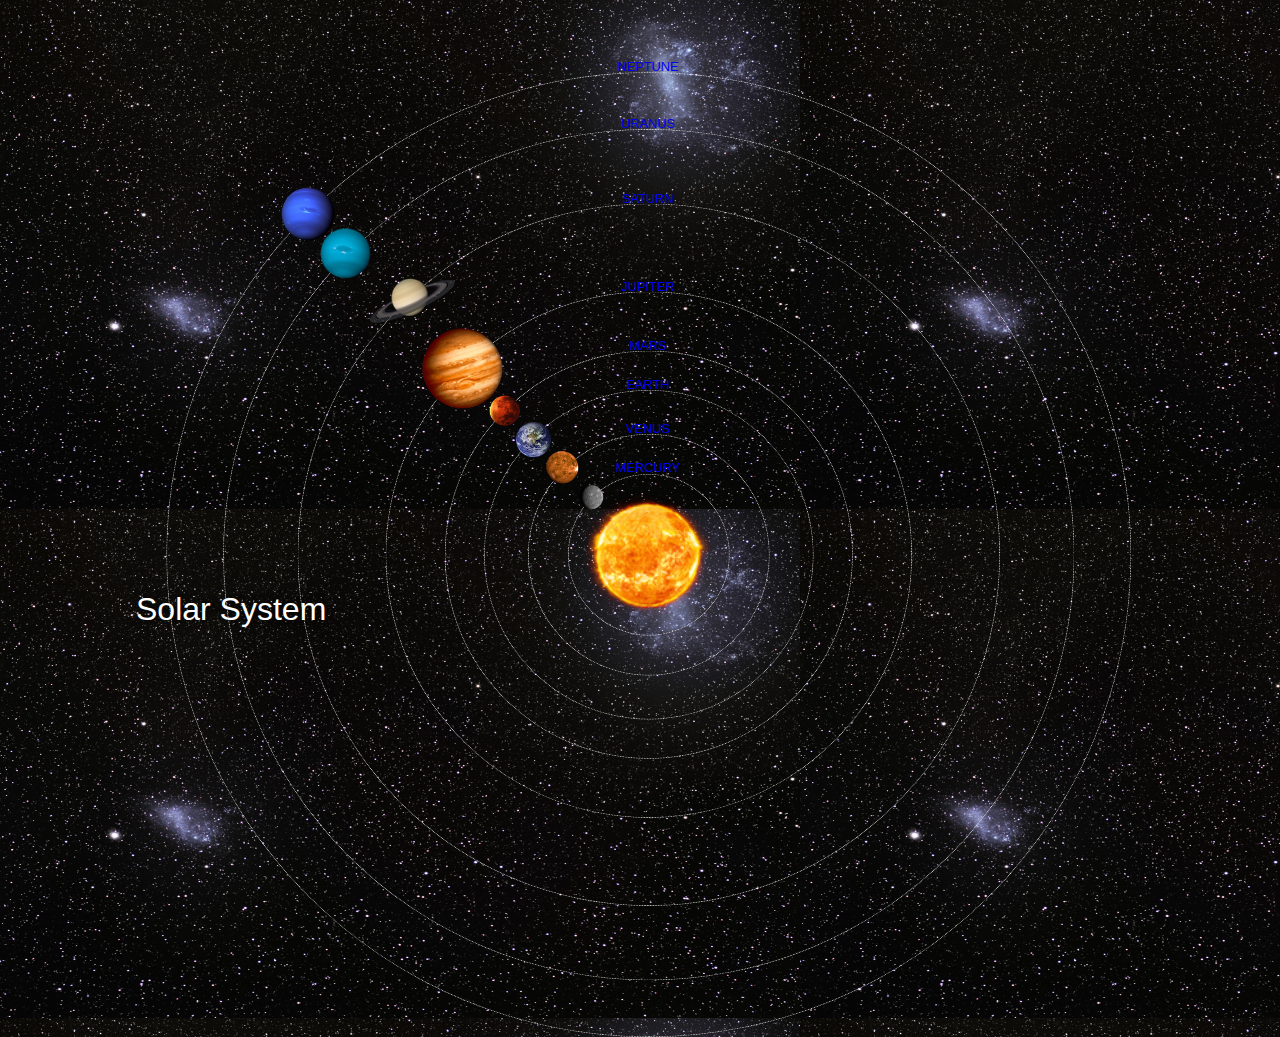
<file: index.html>
<!DOCTYPE html>
<html>
    <head>
        <title>Solar System</title>
        <link rel="stylesheet" href="style.css">
    </head>
    <body>
        <div id="container">
            <h1>Solar System</h1>
            <a href="sun.html"><img src="images/sun.png" id="sun"></a>
            
            <div id="neptune-orbit">
                <a href="neptune.html"><img src="images/neptune.png" id="neptune"></a>            
            </div>
            <div id="neptune-label" class="label-box">
                <a href="neptune.html">NEPTUNE</a>
            </div>
            
            <div id="uranus-orbit">
                <a href="uranus.html"><img src="images/uranus.png" id="uranus"></a>
            </div>
            <div id="uranus-label" class="label-box">
                <a href="uranus.html">URANUS</a>
            </div>
            
              <div id="saturn-orbit">
                <a href="saturn.html"><img src="images/saturn.png" id="saturn"></a>
            </div>
            <div id="saturn-label" class="label-box">
                <a href="saturn.html">SATURN</a>
            </div>
            
             <div id="jupiter-orbit">
                <a href="jupiter.html"><img src="images/jupiter.png" id="jupiter"></a>
            </div>
            <div id="jupiter-label" class="label-box">
                <a href="jupiter.html">JUPITER</a>
            </div>
            
            <div id="mars-orbit">
                <a href="mars.html"><img src="images/mars.png" id="mars"></a>
            </div>
            <div id="mars-label" class="label-box">
                <a href="mars.html">MARS</a>
            </div>
            
            <div id="earth-orbit">
                <a href="earth.html"><img src="images/earth.png" id="earth"></a>
            </div>
            <div id="earth-label" class="label-box">
                <a href="earth.html">EARTH</a>
            </div>
            
            <div id="venus-orbit">
                <a href="venus.html"><img src="images/venus.png" id="venus"></a>
            </div>
            <div id="venus-label" class="label-box">
                <a href="venus.html">VENUS</a>
            </div>
            
            <div id="mercury-orbit">
                <a href="mercury.html"><img src="images/mercury.png" id="mercury"></a>
            </div>
            <div id="mercury-label" class="label-box">
                <a href="mercury.html">MERCURY</a>
            </div>
            
            
        </div>
    </body>
</html>
</file>
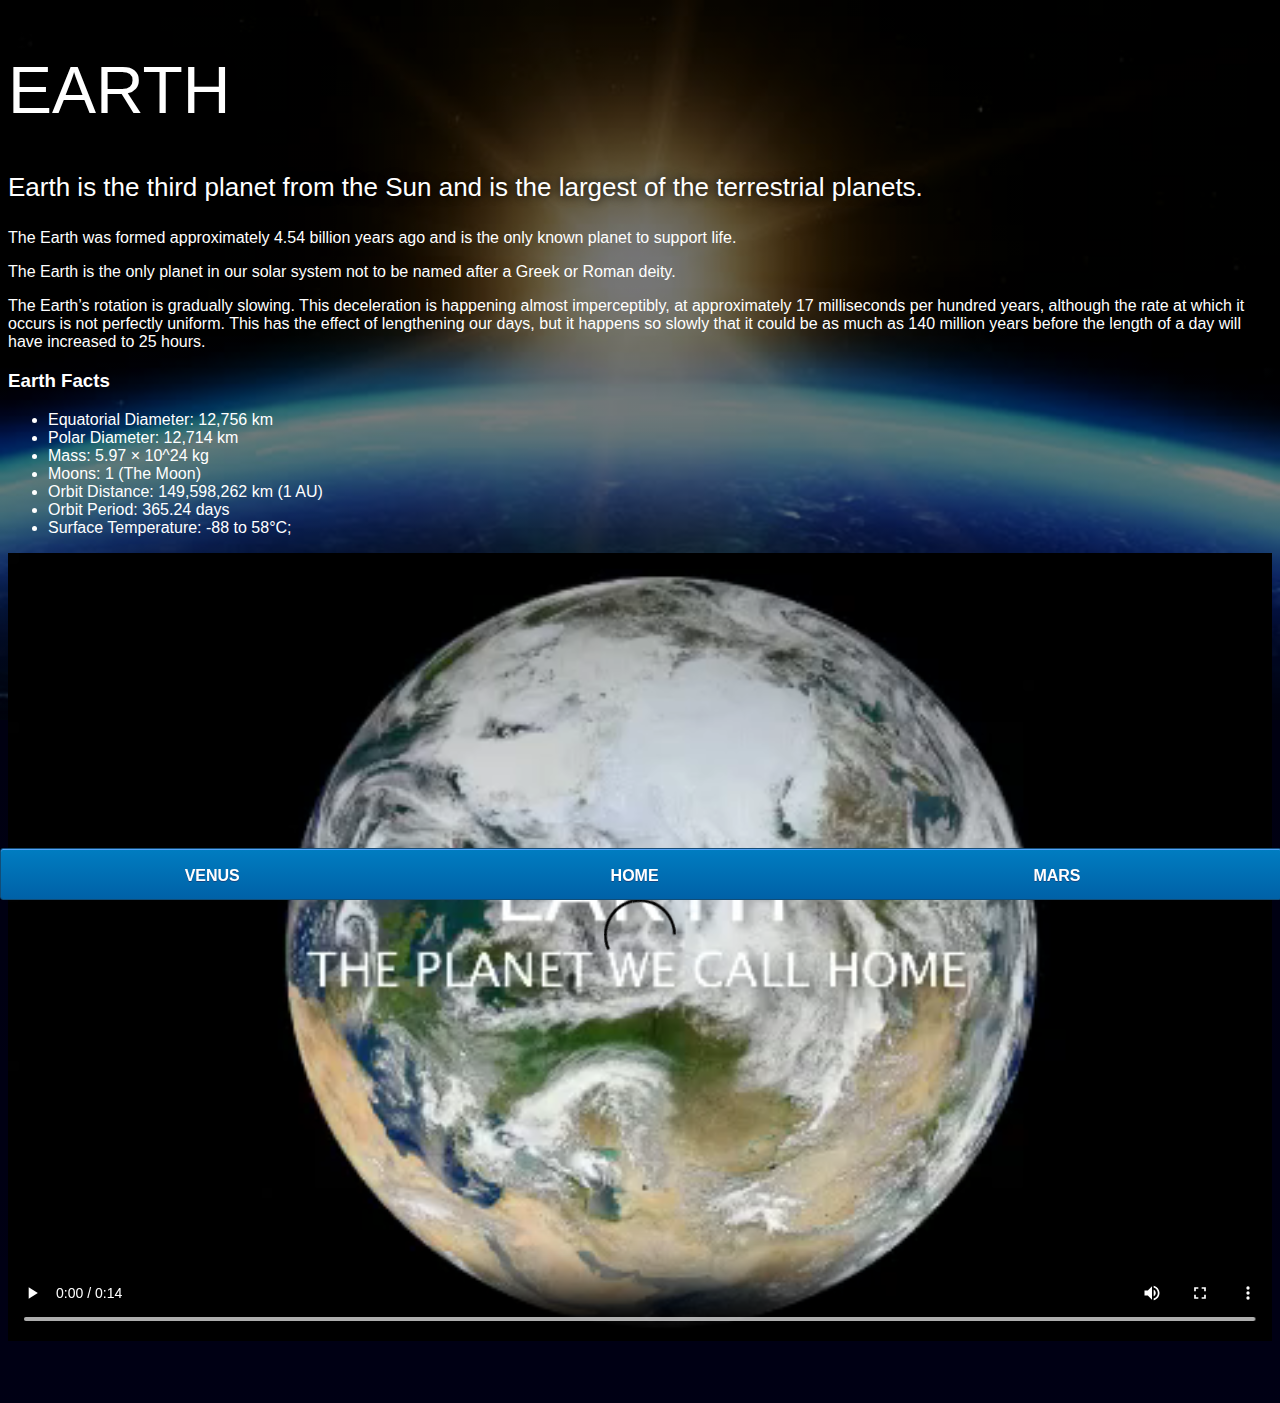
<file: earth.html>
<!DOCTYPE html>
<html>
    <head>
        <title>Solar System</title>
        <link rel="stylesheet" href="style-pages.css">
    </head>
    <body>
        <div id="main">
            <div id="content">
                <h1>Earth</h1>
                <p class="intro">Earth is the third planet from the Sun and is the largest of the terrestrial planets.</p>
                
                <p>The Earth was formed approximately 4.54 billion years ago and is the only known planet to support life.</p>
                
                <p>The Earth is the only planet in our solar system not to be named after a Greek or Roman deity.</p>
                
                <p>The Earth’s rotation is gradually slowing. This deceleration is happening almost imperceptibly, at approximately 17 milliseconds per hundred years, although the rate at which it occurs is not perfectly uniform. This has the effect of lengthening our days, but it happens so slowly that it could be as much as 140 million years before the length of a day will have increased to 25 hours.</p>
                
                <h3>Earth Facts</h3>
                <ul>
                    <li>Equatorial Diameter: 12,756 km</li>
                    <li>Polar Diameter: 12,714 km</li>
                    <li>Mass: 5.97 × 10^24 kg</li>
                    <li>Moons: 1 (The Moon)</li>
                    <li>Orbit Distance: 149,598,262 km (1 AU)</li>
                    <li>Orbit Period: 365.24 days</li>
                    <li>Surface Temperature: -88 to 58&degC;</li>
                </ul>
                
                <video id="video" controls>
                    <source src="videos/earth-video.mp4" type="video/mp4">
                </video>
            </div>
            
            <div id="tabs-bottom">
                <a href="venus.html">VENUS</a>
                <a href="index.html">HOME</a>
                <a href="mars.html">MARS</a>
            </div>
        </div>
    </body>
</html>
</file>
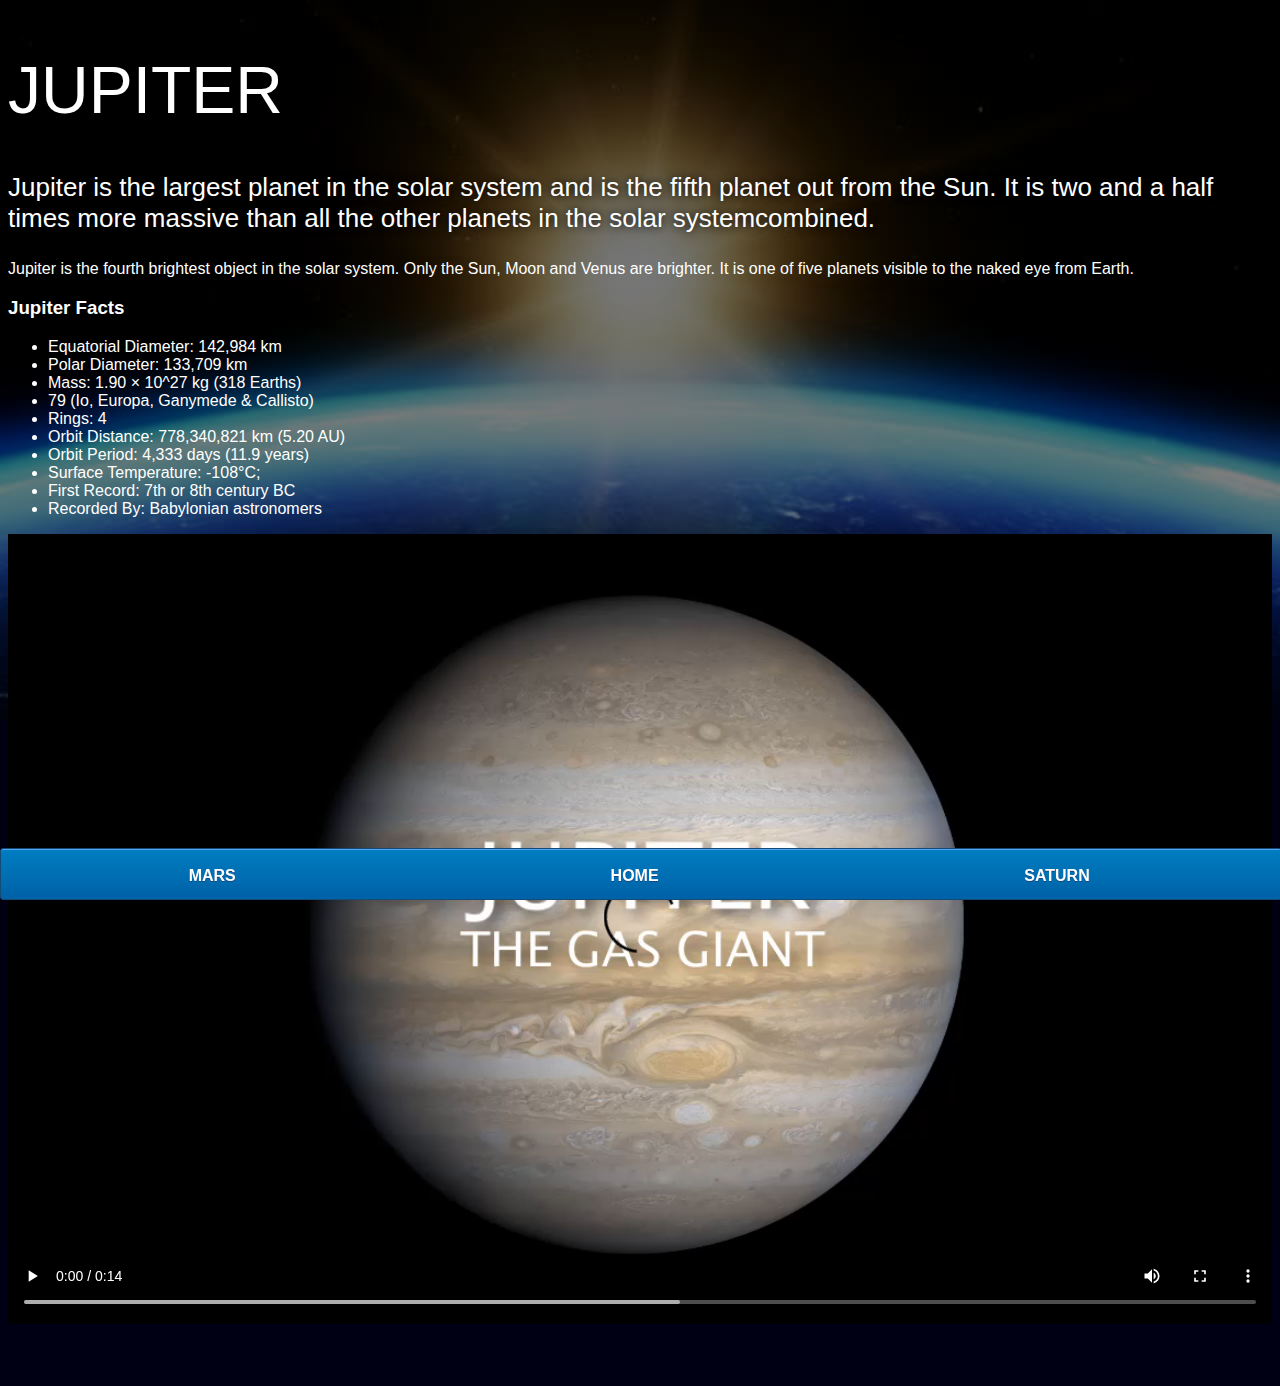
<file: jupiter.html>
<!DOCTYPE html>
<html>
    <head>
        <title>Solar System</title>
        <link rel="stylesheet" href="style-pages.css">
    </head>
    <body>
        <div id="main">
            <div id="content">
                <h1>Jupiter</h1>
                <p class="intro">Jupiter is the largest planet in the solar system and is the fifth planet out from the Sun. It is two and a half times more massive than all the other planets in the solar systemcombined.</p>
                
                <p>Jupiter is the fourth brightest object in the solar system. Only the Sun, Moon and Venus are brighter. It is one of five planets visible to the naked eye from Earth. </p>
                
                <h3>Jupiter Facts</h3>
                <ul>
                    <li>Equatorial Diameter: 142,984 km</li>
                    <li>Polar Diameter: 133,709 km</li>
                    <li>Mass: 1.90 × 10^27 kg (318 Earths)</li>
                    <li>79 (Io, Europa, Ganymede &amp; Callisto)</li>
                    <li>Rings: 4</li>
                    <li>Orbit Distance: 778,340,821 km (5.20 AU)</li>
                    <li>Orbit Period: 4,333 days (11.9 years)</li>
                    <li>Surface Temperature: -108&degC;</li>
                    <li>First Record: 7th or 8th century BC</li>
                    <li>Recorded By: Babylonian astronomers</li>
                </ul>
                
                <video id="video" controls>
                    <source src="videos/jupiter-video.mp4" type="video/mp4">
                </video>
            </div>
            <div id="tabs-bottom">
                <a href="mars.html">MARS</a>
                <a href="index.html">HOME</a>
                <a href="saturn.html">SATURN</a>
            </div>
        </div>
    </body>
</html>
</file>
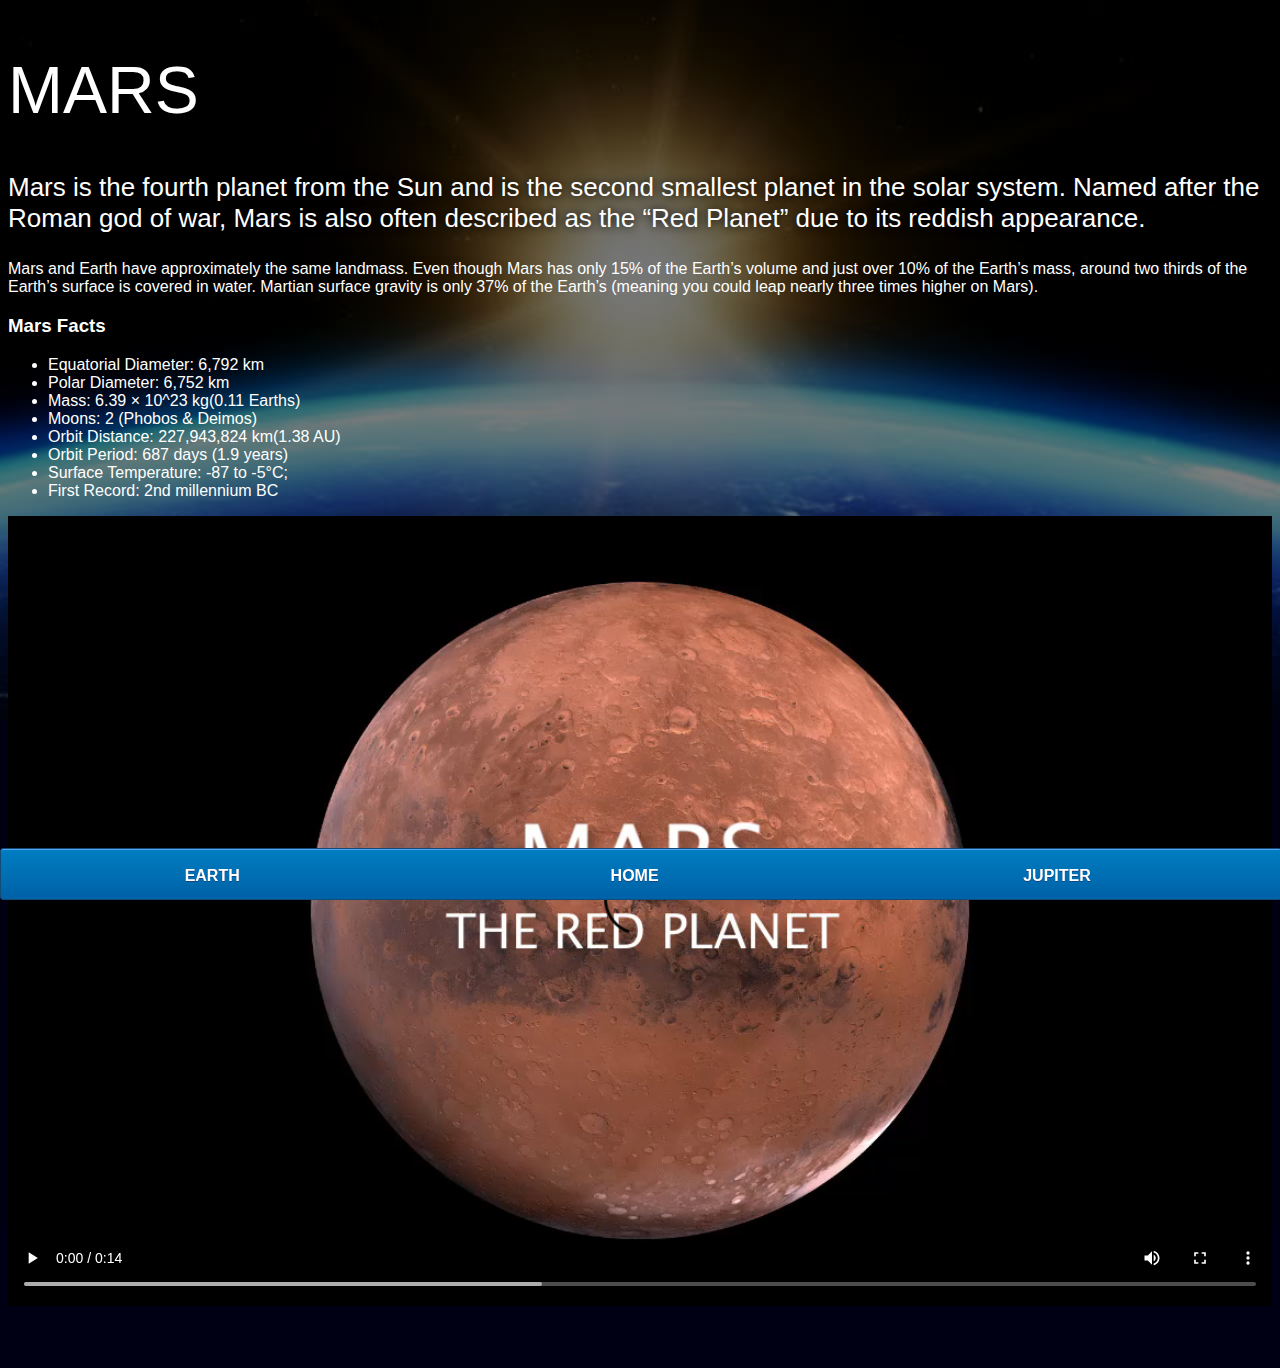
<file: mars.html>
<!DOCTYPE html>
<html>
    <head>
        <title>Solar System</title>
        <link rel="stylesheet" href="style-pages.css">
    </head>
    <body>
        <div id="main">
            <div id="content">
                <h1>Mars</h1>
                <p class="intro">Mars is the fourth planet from the Sun and is the second smallest planet in the solar system. Named after the Roman god of war, Mars is also often described as the “Red Planet” due to its reddish appearance. </p>
                
                <p>Mars and Earth have approximately the same landmass. Even though Mars has only 15% of the Earth’s volume and just over 10% of the Earth’s mass, around two thirds of the Earth’s surface is covered in water. Martian surface gravity is only 37% of the Earth’s (meaning you could leap nearly three times higher on Mars).</p>
                
                <h3>Mars Facts</h3>
                <ul>
                    <li>Equatorial Diameter: 6,792 km</li>
                    <li>Polar Diameter: 6,752 km</li>
                    <li>Mass: 6.39 × 10^23 kg(0.11 Earths)</li>
                    <li>Moons: 2 (Phobos &amp; Deimos)</li>
                    <li>Orbit Distance: 227,943,824 km(1.38 AU)</li>
                    <li>Orbit Period: 687 days (1.9 years)</li>
                    <li>Surface Temperature: -87 to -5&degC;</li>
                    <li>First Record: 2nd millennium BC</li>
                </ul>
                
                <video id="video" controls>
                    <source src="videos/mars-video.mp4" type="video/mp4">
                </video>
            </div>
            
            <div id="tabs-bottom">
                <a href="earth.html">EARTH</a>
                <a href="index.html">HOME</a>
                <a href="jupiter.html">JUPITER</a>
            </div>
        </div>
    </body>
</html>
</file>
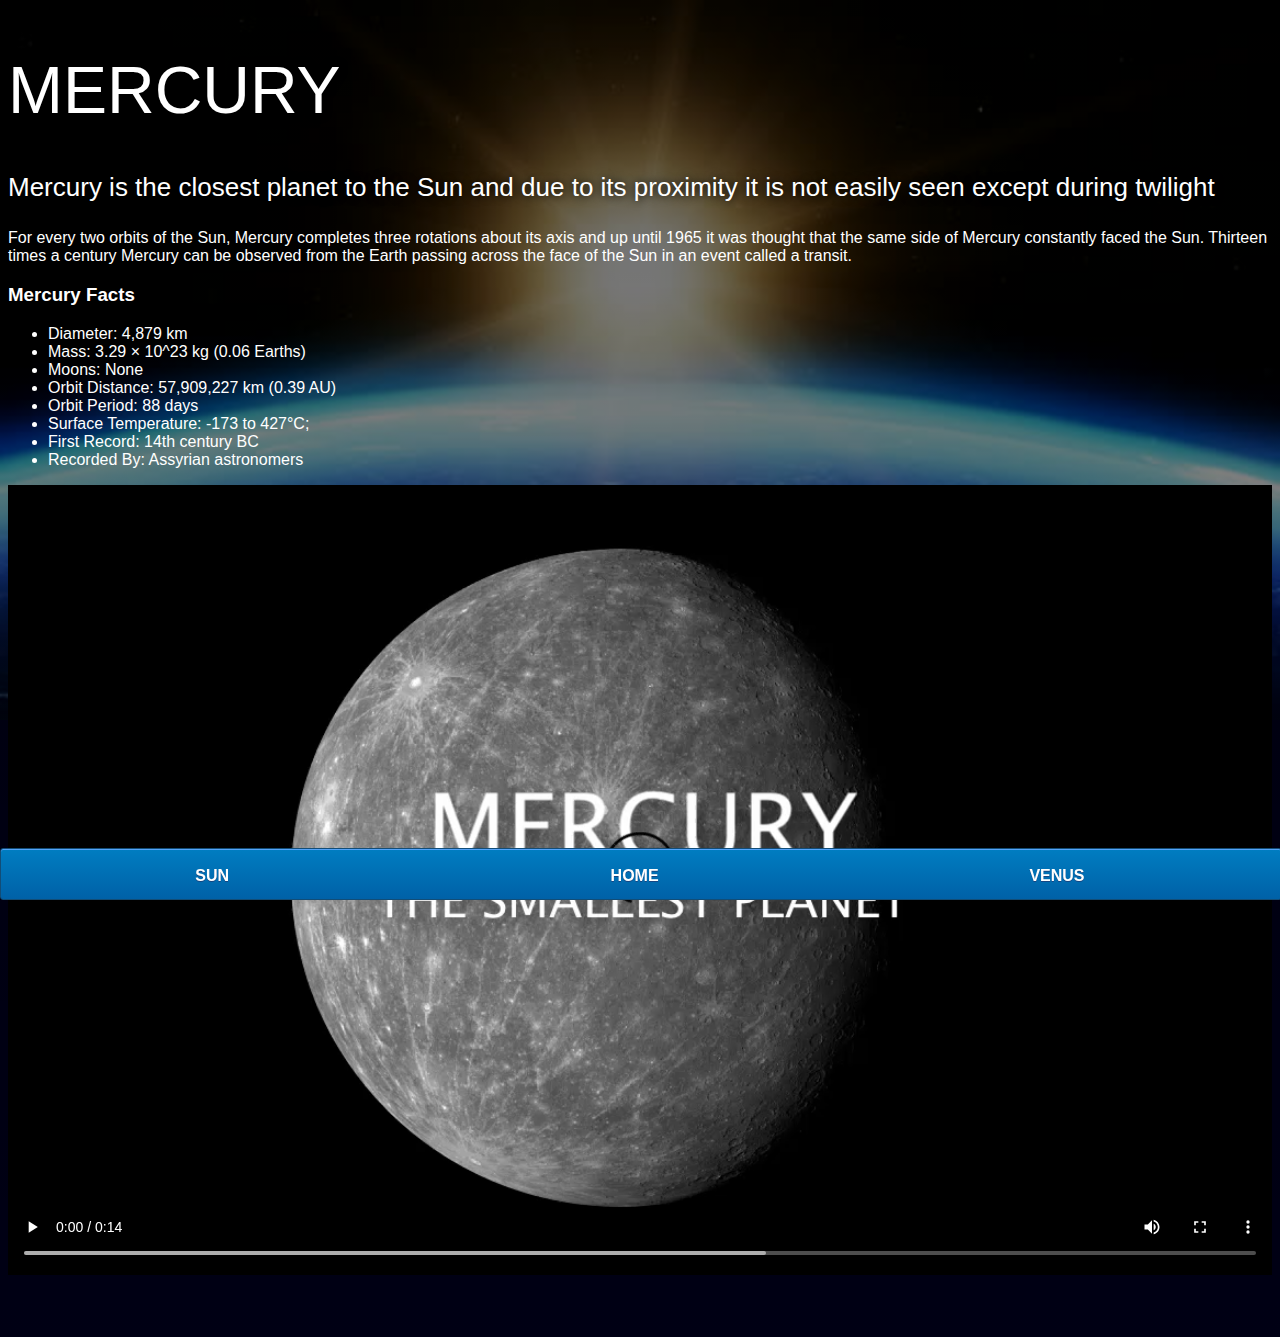
<file: mercury.html>
<!DOCTYPE html>
<html>
    <head>
        <title>Solar System</title>
        <link rel="stylesheet" href="style-pages.css">
    </head>
    <body>
        <div id="main">
            <div id="content">
                <h1>Mercury</h1>
                <p class="intro">Mercury is the closest planet to the Sun and due to its proximity it is not easily seen except
                    during twilight</p>
                
                <p> For every two orbits of the Sun, Mercury completes three rotations about its axis and up until 1965 it was thought that the same side of Mercury constantly faced the Sun. Thirteen times a century Mercury can be observed from the Earth passing across the face of the Sun in an event called a transit.</p>
                
                <h3>Mercury Facts</h3>
                <ul>
                    <li>Diameter: 4,879 km</li>
                    <li>Mass: 3.29 × 10^23 kg (0.06 Earths)</li>
                    <li>Moons: None</li>
                    <li>Orbit Distance: 57,909,227 km (0.39 AU)</li>
                    <li>Orbit Period: 88 days</li>
                    <li>Surface Temperature: -173 to 427&degC;</li>
                    <li>First Record: 14th century BC</li>
                    <li>Recorded By: Assyrian astronomers</li>
                </ul>
                
                <video id="video" controls>
                    <source src="videos/mercury-video.mp4" type="video/mp4">
                
                </video>
            
            </div>
            
            <div id="tabs-bottom">
                <a href="sun.html">SUN</a>
                <a href="index.html">HOME</a>
                <a href="venus.html">VENUS</a>
            </div>
        </div>
    </body>
</html>
</file>
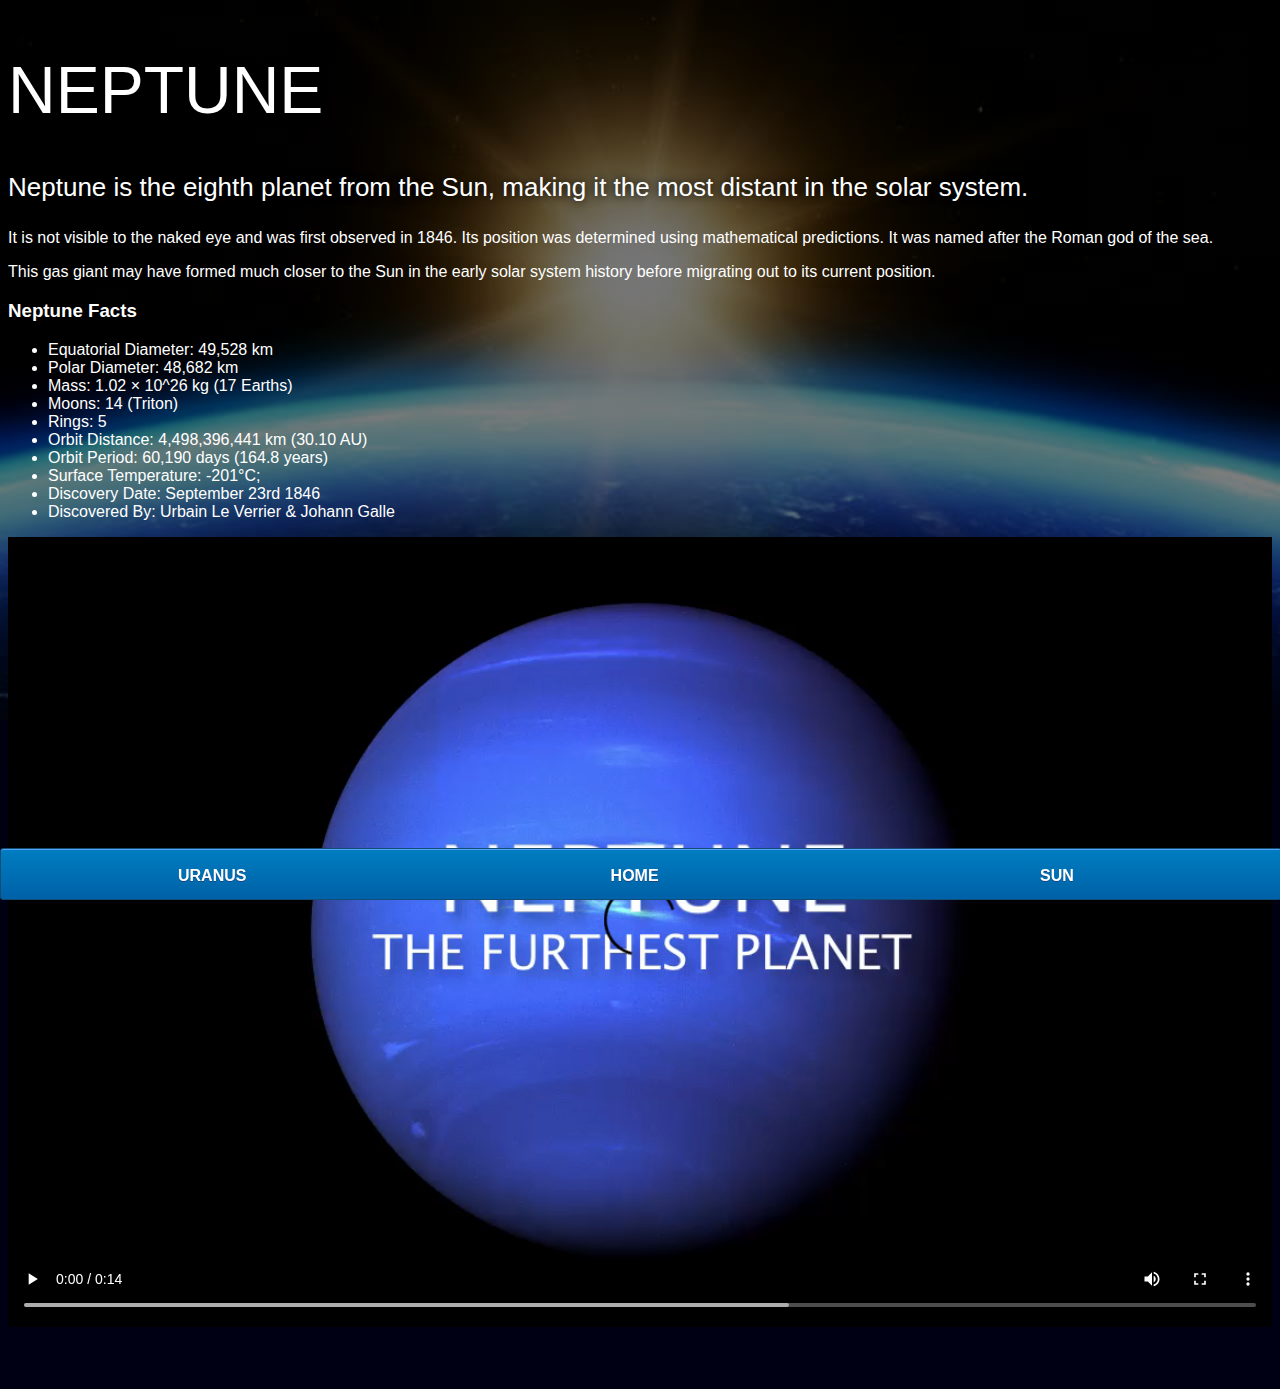
<file: neptune.html>
<!DOCTYPE html>
<html>
    <head>
        <title>Solar System</title>
        <link rel="stylesheet" href="style-pages.css">
        
    </head>
    <body>
        <div id="main">
            <div id="content">
                <h1>Neptune</h1>
                <p class="intro">Neptune is the eighth planet from the Sun, making it the most distant in the solar system.<p>
                
                <p>It is not visible to the naked eye and was first observed in 1846. Its position was determined using mathematical predictions. It was named after the Roman god of the sea.</p>
                
                <p>This gas giant may have formed much closer to the Sun in the early solar system history before migrating out to its current position.</p>
                
                <h3>Neptune Facts</h3>
                <ul>
                    <li>Equatorial Diameter: 49,528 km</li>
                    <li>Polar Diameter: 48,682 km</li>
                    <li>Mass: 1.02 × 10^26 kg (17 Earths)</li>
                    <li>Moons: 14 (Triton)</li>
                    <li>Rings: 5</li>
                    <li>Orbit Distance: 4,498,396,441 km (30.10 AU)</li>
                    <li>Orbit Period: 60,190 days (164.8 years)</li>
                    <li>Surface Temperature: -201&degC;</li>
                    <li>Discovery Date: September 23rd 1846</li>
                    <li>Discovered By: Urbain Le Verrier &amp; Johann Galle</li>
                </ul>
                
                <video id="video" controls>
                <source src="videos/neptune-video.mp4" type="video/mp4">
                </video>
                
                <div id="tabs-bottom">
                <a href="uranus.html">URANUS</a>
                <a href="index.html">HOME</a>
                <a href="sun.html">SUN</a>
                </div> 
            </div>
        </div>
    </body>
</html>
</file>
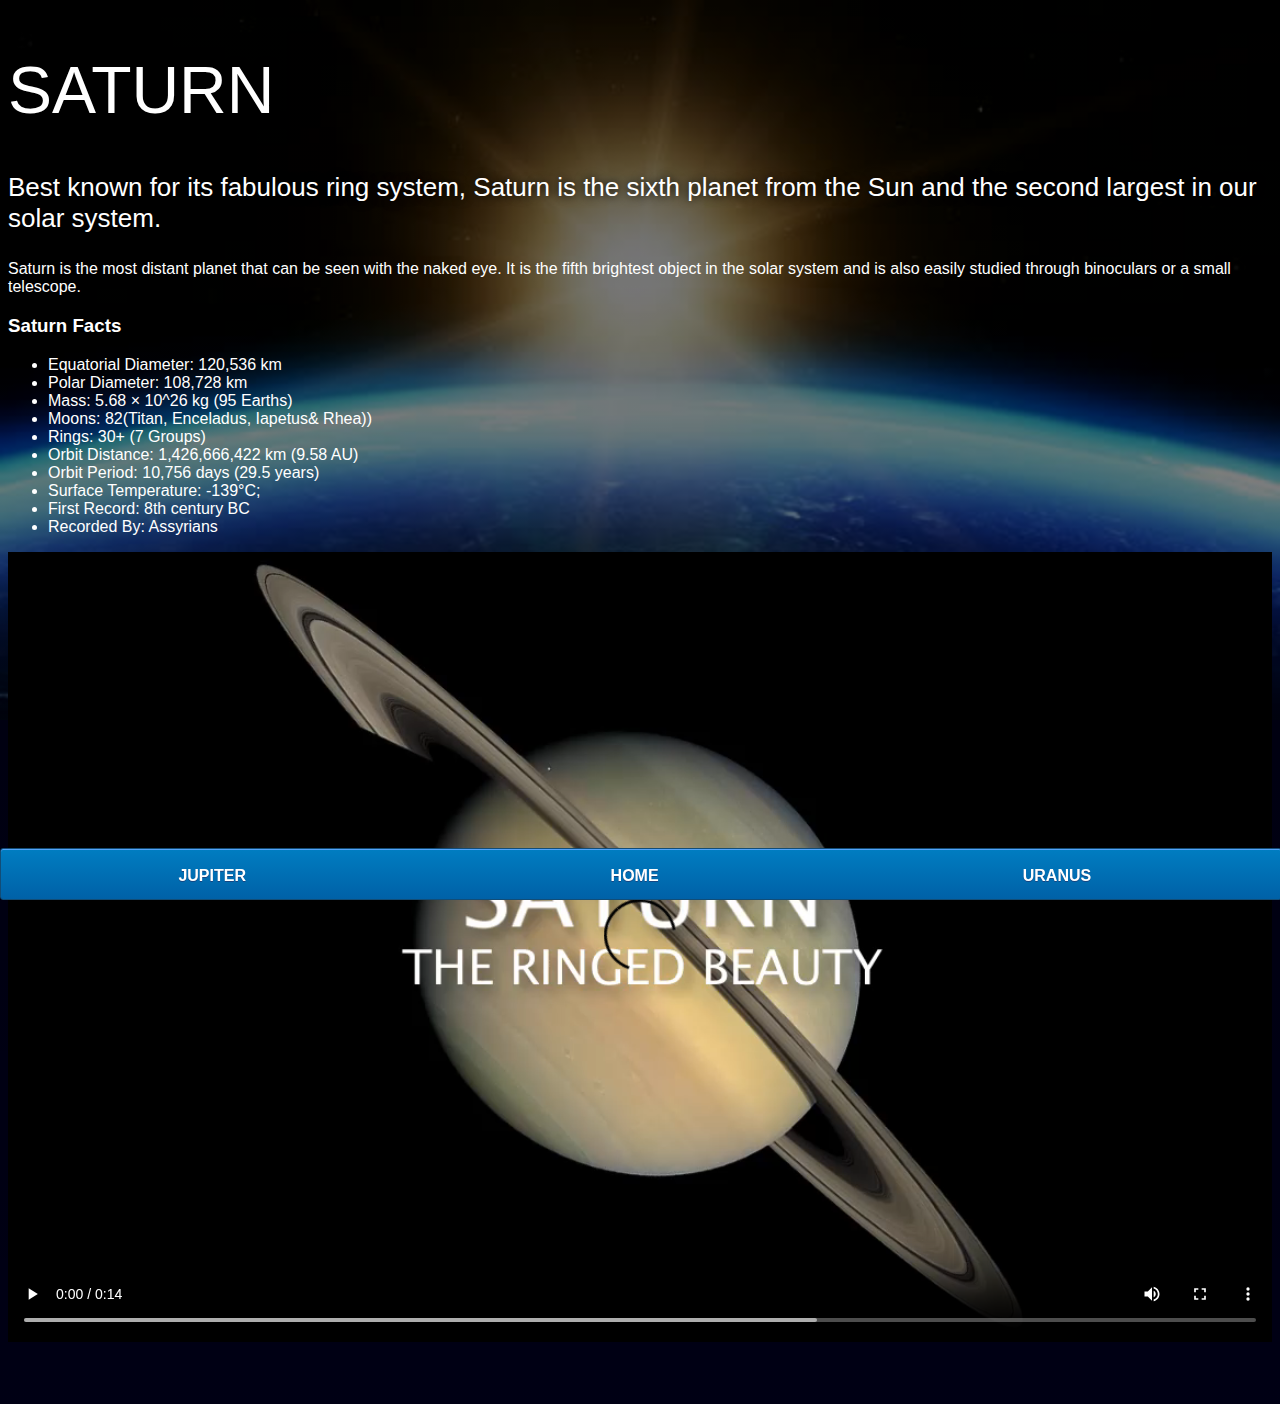
<file: saturn.html>
<!DOCTYPE html>
<html>
    <head>
        <title>Solar System</title>
        <link rel="stylesheet" href="style-pages.css">
    </head>
    <body>
        <div id="main">
            <div id="content">
                <h1>Saturn</h1>
                <p class="intro">Best known for its fabulous ring system, Saturn is the sixth planet from the Sun and the second largest in our solar system.</p>
                
                <p>Saturn is the most distant planet that can be seen with the naked eye. It is the fifth brightest object in the solar system and is also easily studied through binoculars or a small telescope.</p>
                
                <h3>Saturn Facts</h3>
                <ul>
                    <li>Equatorial Diameter: 120,536 km</li>
                    <li>Polar Diameter: 108,728 km</li>
                    <li>Mass: 5.68 × 10^26 kg (95 Earths)</li>
                    <li>Moons: 82(Titan, Enceladus, Iapetus&amp; Rhea))</li>
                    <li>Rings: 30+ (7 Groups)</li>
                    <li>Orbit Distance: 1,426,666,422 km (9.58 AU)</li>
                    <li>Orbit Period: 10,756 days (29.5 years)</li>
                    <li>Surface Temperature: -139&degC;</li>
                    <li>First Record: 8th century BC</li>
                    <li>Recorded By: Assyrians</li>
                </ul>
                
                <video id="video" controls>
                    <source src="videos/saturn-video.mp4" type="video/mp4">
                </video>
            </div>
            <div id="tabs-bottom">
                <a href="jupiter.html">JUPITER</a>
                <a href="index.html">HOME</a>
                <a href="uranus.html">URANUS</a>
            </div>
        </div>
    </body>
</html>
</file>
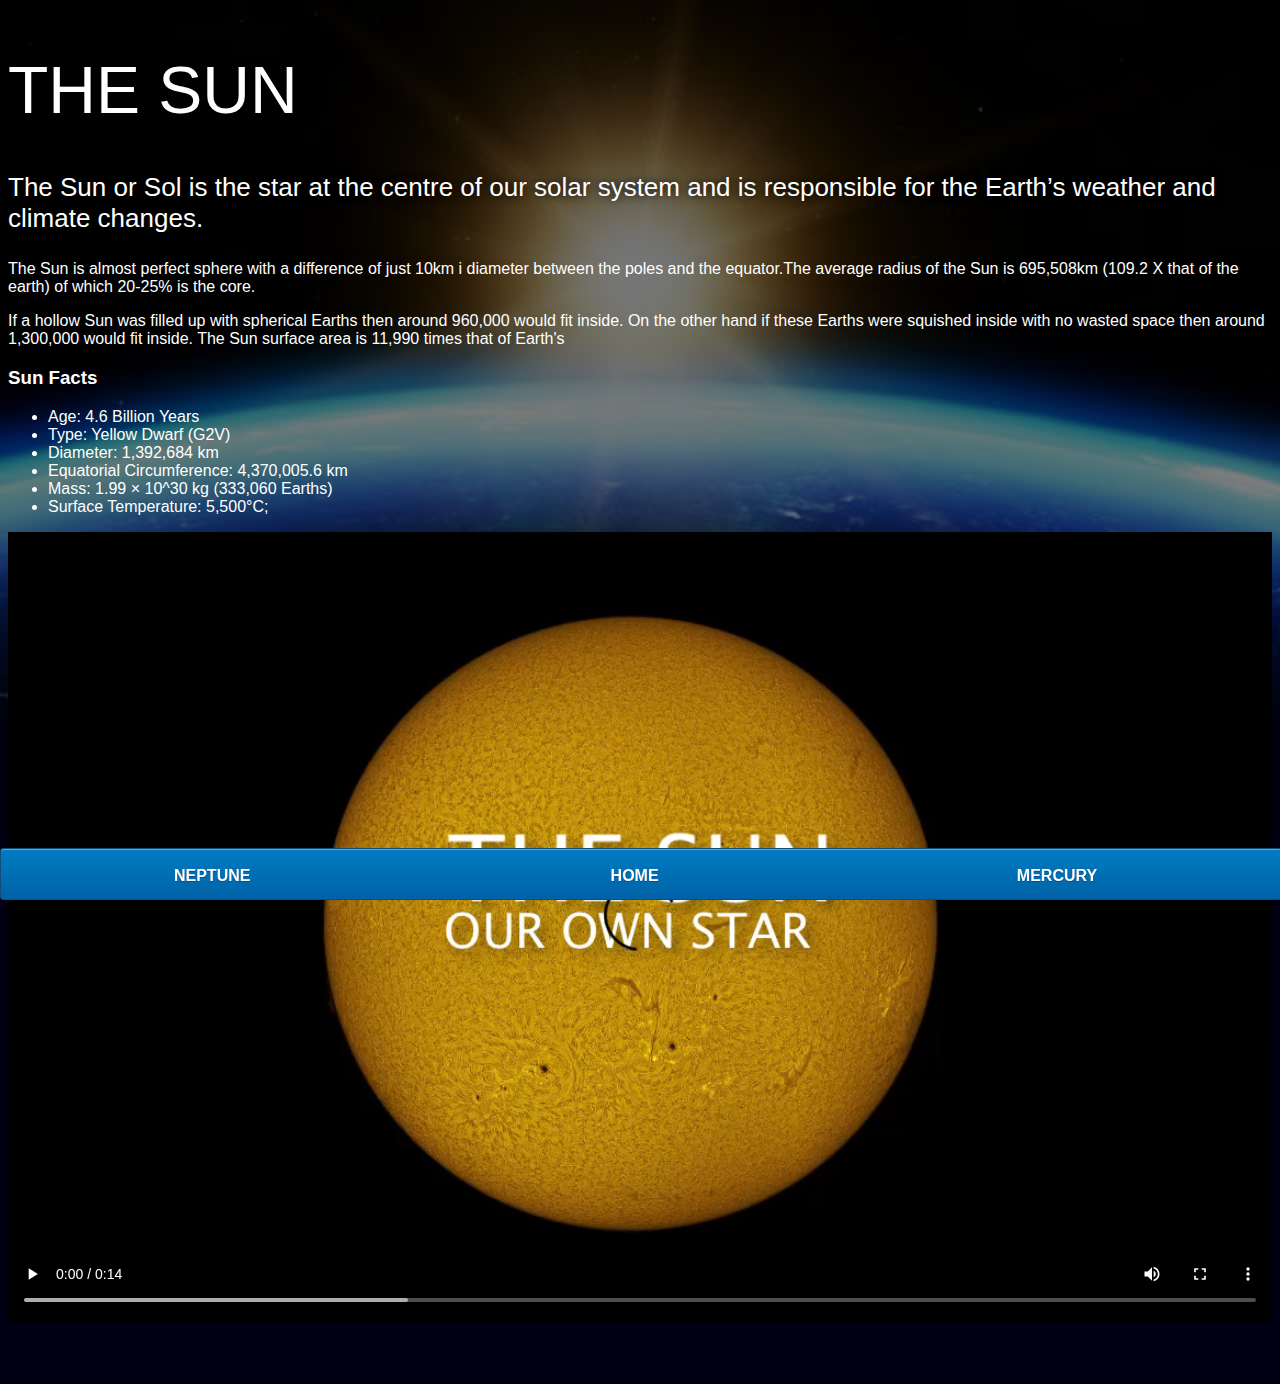
<file: sun.html>
<!DOCTYPE html>
<html>
    <head>
        <title>Solar System</title>
        <link rel="stylesheet" href="style-pages.css">
        
    </head>
    <body>
        <div id="main">
            <div id="content">
                <h1>The Sun</h1>
                <p class="intro">The Sun or Sol is the star at the centre of our solar system and is responsible for the Earth’s weather and climate changes. </p>
                
                <p>The Sun is almost perfect sphere with a difference of just 10km i diameter between the poles and the equator.The average radius of the Sun is 695,508km (109.2 X that of the earth) of which 20-25% is the core.</p>
                
                <p>If a hollow Sun was filled up with spherical Earths then around 960,000 would fit inside. On the other hand if these Earths were squished inside with no wasted space then around 1,300,000 would fit inside. The Sun surface area is 11,990 times that of Earth's</p>
                
                <h3>Sun Facts</h3>
                
                <ul>
                    <li>Age: 4.6 Billion Years</li>
                    <li>Type: Yellow Dwarf (G2V)</li>
                    <li>Diameter: 1,392,684 km</li>
                    <li>Equatorial Circumference: 4,370,005.6 km</li>
                    <li>Mass: 1.99 × 10^30 kg (333,060 Earths)</li>
                    <li>Surface Temperature: 5,500&degC;</li>
                </ul>
                
                <video id="video" controls>
                    <source src="videos/sun-video.mp4" type="video/mp4">
                
                </video>
            </div>
            
            <div id="tabs-bottom">
                <a href="neptune.html">NEPTUNE</a>
                <a href="index.html">HOME</a>
                <a href="mercury.html">MERCURY</a>          
            </div>
            
        </div>
    </body>
</html>
</file>
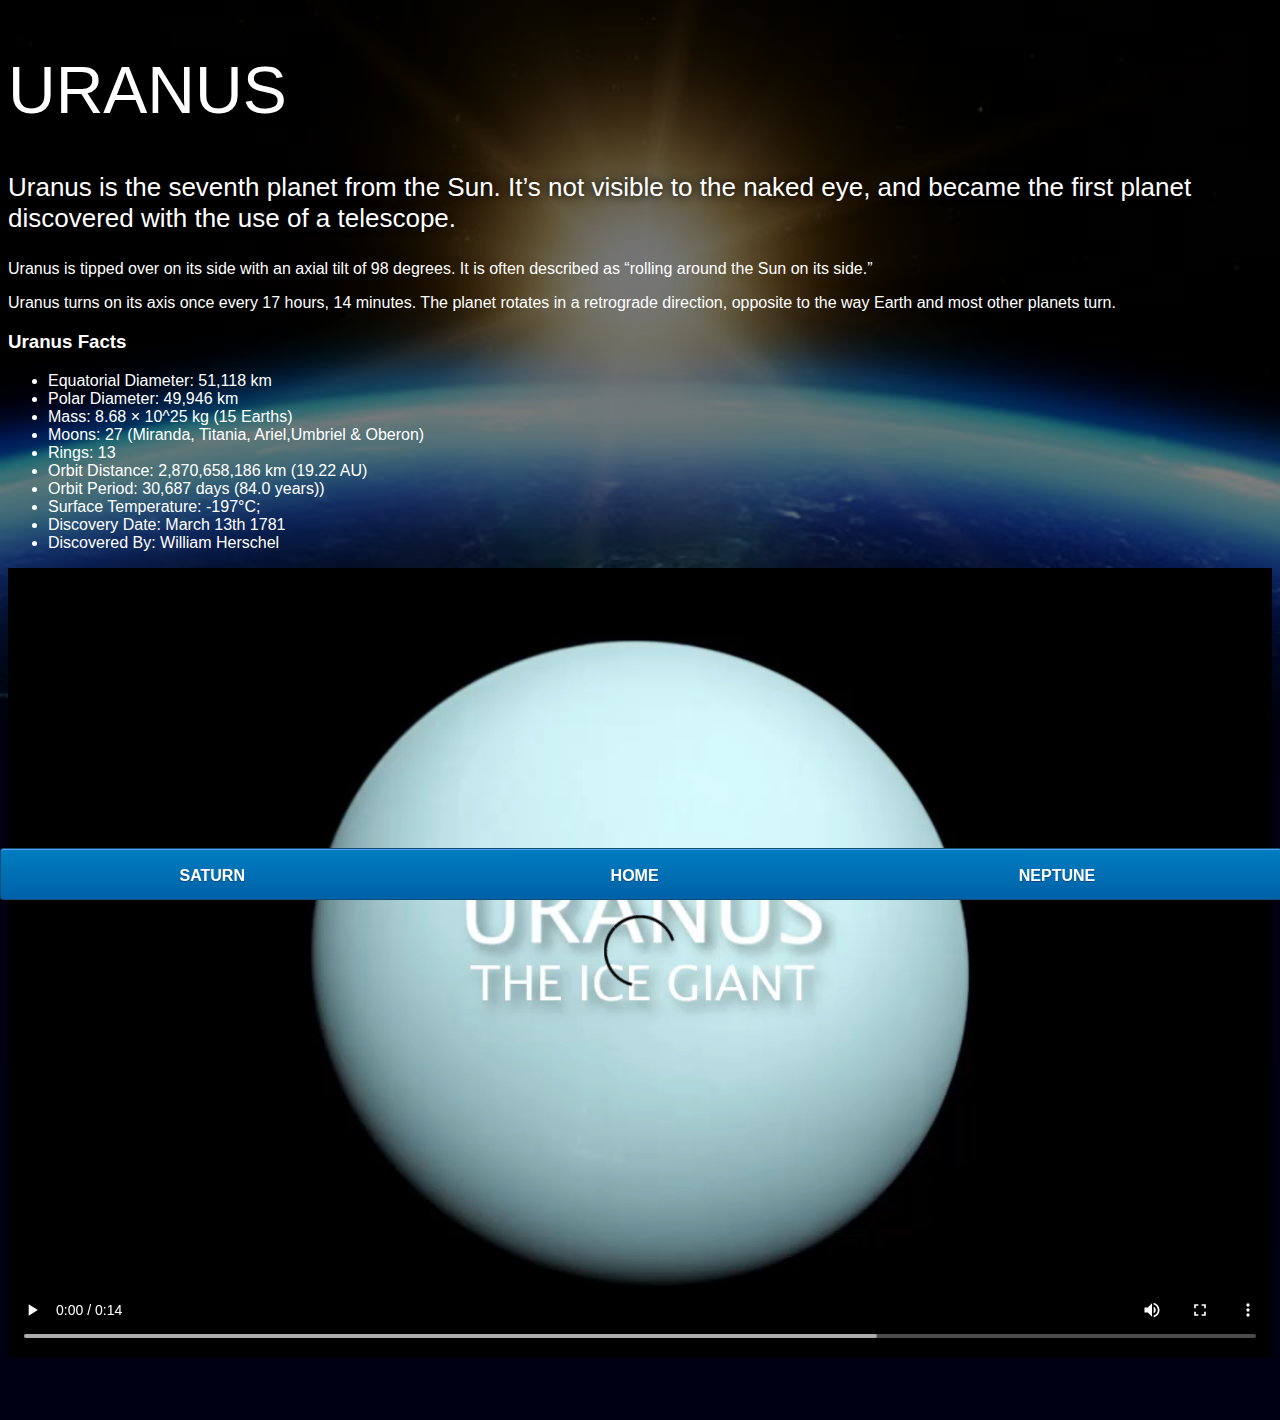
<file: uranus.html>
<!DOCTYPE html>
<html>
    <head>
        <title>Solar System</title>
        <link rel="stylesheet" href="style-pages.css">
    </head>
    <body>
        <div id="main">
            <div id="content">
                <h1>URANUS</h1>
                <p class="intro">Uranus is the seventh planet from the Sun. It’s not visible to the naked eye, and became the first planet discovered with the use of a telescope.</p>
                
                <p>Uranus is tipped over on its side with an axial tilt of 98 degrees. It is often described as “rolling around the Sun on its side.”</p>
                
                <p>Uranus turns on its axis once every 17 hours, 14 minutes. The planet rotates in a retrograde direction, opposite to the way Earth and most other planets turn. </p>
                
                <h3>Uranus Facts</h3>
                <ul>
                    <li>Equatorial Diameter: 51,118 km</li>
                    <li>Polar Diameter: 49,946 km</li>
                    <li>Mass: 8.68 × 10^25 kg (15 Earths)</li>
                    <li>Moons: 27 (Miranda, Titania, Ariel,Umbriel &amp; Oberon)</li>
                    <li>Rings: 13</li>
                    <li>Orbit Distance: 2,870,658,186 km (19.22 AU)</li>
                    <li>Orbit Period: 30,687 days (84.0 years))</li>
                    <li>Surface Temperature: -197&degC;</li>
                    <li>Discovery Date: March 13th 1781</li>
                    <li>Discovered By: William Herschel</li>
                </ul>
                
                <video id="video" controls>
                    <source src="videos/uranus-video.mp4" type="video/mp4">
                </video>
            </div>
            <div id="tabs-bottom">
                <a href="saturn.html">SATURN</a>
                <a href="index.html">HOME</a>
                <a href="neptune.html">NEPTUNE</a>
            </div>
        </div>
    </body>
</html>
</file>
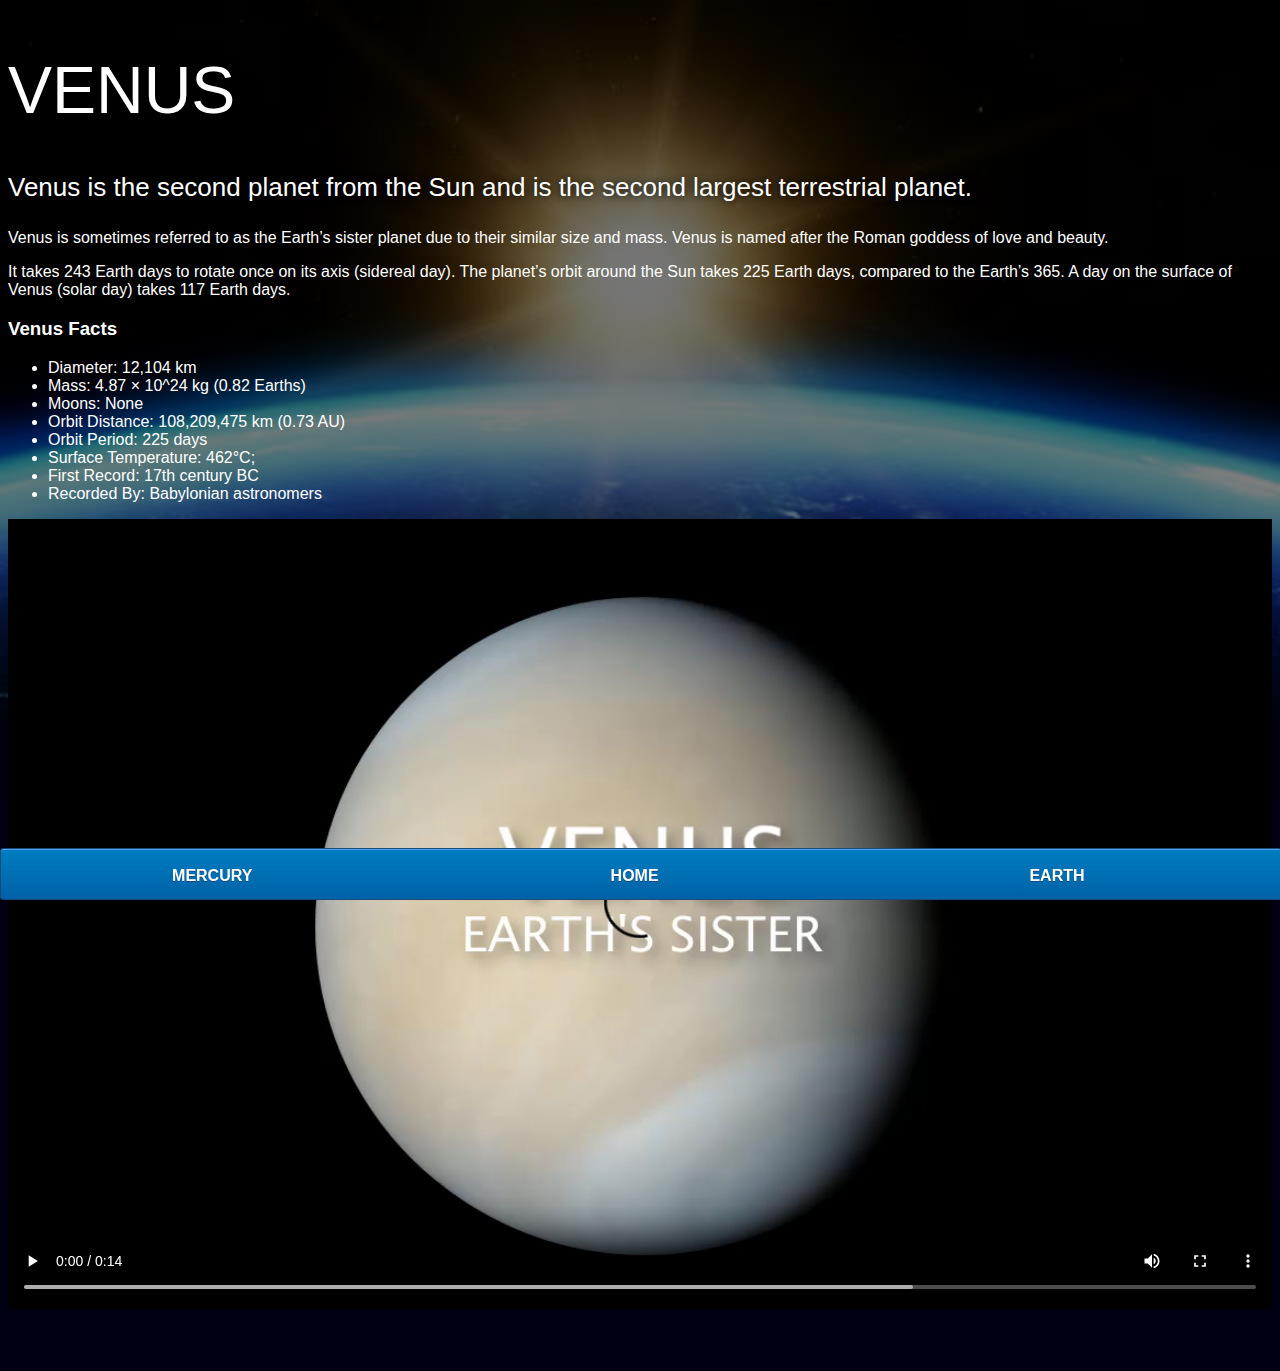
<file: venus.html>
<!DOCTYPE html>
<html>
    <head>
        <title>Solar System</title>
        <link rel="stylesheet" href="style-pages.css">
    </head>
    <body>
        <div id="main">
            <div id="content">
                <h1>Venus</h1>
                <p class="intro">Venus is the second planet from the Sun and is the second largest terrestrial planet. </p>
                
                <p> Venus is sometimes referred to as the Earth’s sister planet due to their similar size and mass. Venus is named after the Roman goddess of love and beauty.</p>
                
                <p>It takes 243 Earth days to rotate once on its axis (sidereal day). The planet’s orbit around the Sun takes 225 Earth days, compared to the Earth’s 365. A day on the surface of Venus (solar day) takes 117 Earth days. </p>
                
                <h3>Venus Facts</h3>
                <ul>
                    <li>Diameter: 12,104 km</li>
                    <li>Mass: 4.87 × 10^24 kg (0.82 Earths)</li>
                    <li>Moons: None</li>
                    <li>Orbit Distance: 108,209,475 km (0.73 AU)</li>
                    <li>Orbit Period: 225 days</li>
                    <li>Surface Temperature: 462&degC;</li>
                    <li>First Record: 17th century BC</li>
                    <li>Recorded By: Babylonian astronomers</li>
                </ul>
                
                <video id="video" controls>
                    <source src="videos/venus-video.mp4" type="video/mp4">
                </video>
            </div>
            
            <div id="tabs-bottom">
                <a href="mercury.html">MERCURY</a>
                <a href="index.html">HOME</a>
                <a href="earth.html">EARTH</a>
            </div>
        </div>
    </body>
</html>
</file>
<file: style.css>
body{
    width: 100%;
    height: 100%;
    
    background-image: url(images/space.png);
    overflow: hidden;
}

h1{
    font-family: sans-serif;
    font-weight: 100;
    font-size: 40px;
    text-shadow: 0 0 10px #000000;
    color: white;
}

/*======================================== SUN ======================================== */

#sun {
    position: absolute;
    z-index: 1000;
    width: 160px;
    bottom: 10px; 
    left: 50%;
    margin-left: -80px;
}



/*======================================== NEPTUNE ======================================== */

#neptune {
    width: 66px;
    height: 66px;
    margin: 143px;
    z-index: 1000;
    animation: spin-right 8s linear infinite;
    -webkit-animation: spin-right 8s linear infinite;
    
}

#neptune-orbit{
position: absolute;
    width: 1204px;
    height: 1204px;
    bottom: -512px;
    left: 50%;
    margin-left: -602px;
    border: 1px dotted white;
    border-radius: 50%;
    animation: spin-left 14s linear infinite;
    -webkit-animation: spin-left 14s linear infinite;
    
}

#neptune-label {
    bottom: 692px;
}

/*======================================== URANUS ======================================== */

#uranus {
    width: 66px;
    height: 66px;
    margin: 120px;
    z-index: 1000;
    animation: spin-right 8s linear infinite;
    -webkit-animation: spin-right 8s linear infinite;
    
}

#uranus-orbit{
position: absolute;
    width: 1062px;
    height: 1062px;
    bottom: -441px;
    left: 50%;
    margin-left: -531px;
    border: 1px dotted white;
    border-radius: 50%;
    animation: spin-left 15s linear infinite;
    -webkit-animation: spin-left 15s linear infinite;
    
}

#uranus-label {
    bottom: 620px;

}

/*======================================== SATURN ======================================== */

#saturn {
    width: 110px;
    margin: 85px;
    z-index: 1000;
    animation: spin-right 13s linear infinite;
    -webkit-animation: spin-right 13s linear infinite;
    
}

#saturn-orbit{
position: absolute;
    width: 876px;
    height: 876px;
    bottom: -348px;
    left: 50%;
    margin-left: -438px;
    border: 1px dotted white;
    border-radius: 50%;
    animation: spin-left 13s linear infinite;
    -webkit-animation: spin-left 13s linear infinite;
    
}

#saturn-label {
    bottom: 527px;

}

/*======================================== JUPITER ======================================== */

#jupiter {
    width: 100px;
    height: 100px;
    margin: 45px;
    z-index: 1000;
    animation: spin-right 10s linear infinite;
    -webkit-animation: spin-right 10s linear infinite;
    
}

#jupiter-orbit{
position: absolute;
    width: 656px;
    height: 656px;
    bottom: -238px;
    left: 50%;
    margin-left: -328px;
    border: 1px dotted white;
    border-radius: 50%;
    animation: spin-left 10s linear infinite;
    -webkit-animation: spin-left 10s linear infinite;
    
}

#jupiter-label {
    bottom: 417px;

}

/*======================================== MARS ======================================== */

#mars{
    width: 38px;
    height: 38px;
    margin: 55px;
    z-index: 1000;
    animation: spin-right 3s linear infinite;
    -webkit-animation: spin-right 3s linear infinite;
    
}

#mars-orbit{
position: absolute;
    width: 508px;
    height: 508px;
    bottom: -164px;
    left: 50%;
    margin-left: -254px;
    border: 1px dotted white;
    border-radius: 50%;
    animation: spin-left 4s linear infinite;
    -webkit-animation: spin-left 4s linear infinite;
    
}

#mars-label {
    bottom: 343px;

}

/*======================================== EARTH ======================================== */

#earth {
    width: 50px;
    height: 50px;
    margin: 36px;
    z-index: 1000;
    animation: spin-right 3s linear infinite;
    -webkit-animation: spin-right 3s linear infinite;
    
}

#earth-orbit{
position: absolute;
    width: 410px;
    height: 410px;
    bottom: -115px;
    left: 50%;
    margin-left: -205px;
    border: 1px dotted white;
    border-radius: 50%;
    animation: spin-left 5s linear infinite;
    -webkit-animation: spin-left 5s linear infinite;
    
}

#earth-label {
    bottom: 294px;

}


/*======================================== VENUS ======================================== */

#venus {
    width: 50px;
    height: 50px;
    margin: 16px;
    z-index: 1000;
    
    
}

#venus-orbit{
position: absolute;
    width: 300px;
    height: 300px;
    bottom: -60px;
    left: 50%;
    margin-left: -150px;
    border: 1px dotted white;
    border-radius: 50%;
    animation: spin-left 4s linear infinite;
    -webkit-animation: spin-left 4s linear infinite;
    
}

#venus-label {
    bottom: 239px;

}

/*======================================== MERCURY ======================================== */

#mercury {
    width: 40px;
    height: 40px;
    margin: 8px;
    z-index: 1000;
}

#mercury-orbit{
    position: absolute;
    z-index: 1;
    width: 200px;
    height:200px;
    bottom: -10px;
    left: 50%;
    margin-left: -100px;
    border: 1px dotted white;
    border-radius: 50%;
    animation: spin-left 2s linear infinite;
    -webkit-animation: spin-left 2s linear infinite;
    
}

#mercury-label {
    bottom: 190px;

}

/*======================================== PLEASE REMOVE LATER ======================================== */

#container {
    transform: scale(0.8, 0.8) translate(0, 700px);
}


/*======================================== LABEL BOX ======================================== */

.label-box {
    position: absolute;
    width: 150px;
    left: 50%;
    margin-left: -75px;
    text-align: center;
    color: white;
    font-weight: 100;
    font-family: sans-serif;
}

.label-box a {
    text-decoration: none;
    padding: 0;
    margin: 0;
}

.label-box a:visited{
    color: white;
}

/*======================================== ANIMATION ======================================== */

@keyframes spin-left {
    100%{
        transform: rotate(-360deg);
        -webkit-transform: rotate(-360deg);
    }
}

@keyframes spin-right {
    100% {
        transform: rotate(360deg);
        -webkit-transform: rotate(360deg);
    }
}
</file>
<file: style-pages.css>
body{
    margin: 0;
    padding: 0;
    width: 100%;
    background-color: #000020;
    font-family: sans-serif;
    background-image:linear-gradient(rgba(0, 0, 0, 0.58), rgba(0, 0, 0, 0.37)), url(images/earth-sunrise.jpg);
    background-repeat: no-repeat;
    background-size: 100%;
    color: white;
}

h1{
    font-weight: 100;
    font-size: 66px;
    text-shadow: 0 0 10px #000000;
    text-transform: uppercase;
    
}

p.intro {
    font-size: 26px;
    font-weight: 200;
    text-shadow: 0 0 10px #000000;
    
}

#content {
    margin-bottom: 50px;
    padding: 8px;
    
}

#video {
    width: 100%;
    
}

/*=========================================== BOTTOM TABS ===========================================*/

#tabs-bottom  {
    position: fixed;
    bottom: 0;
    left: 0;
    z-index: 500;
    display: inline-block;
    width: 100%;
    height: 50px;
    
    box-shadow: inset 0px 1px 0px 0px #54a3f7;
    background: linear-gradient(#007dc1,#0061a7);
   
    border-radius: 3px;
    border: 1px solid #124d77;
}

#tabs-bottom a {
    float: left;
    display: block;
    width: 33%;
    height: 35px;
    font-weight: 700;
    color: white;
    text-align: center;
    text-decoration: none;
    text-shadow: 0px 1px 0px #154682;
    padding-top: 18px;
}
</file>
